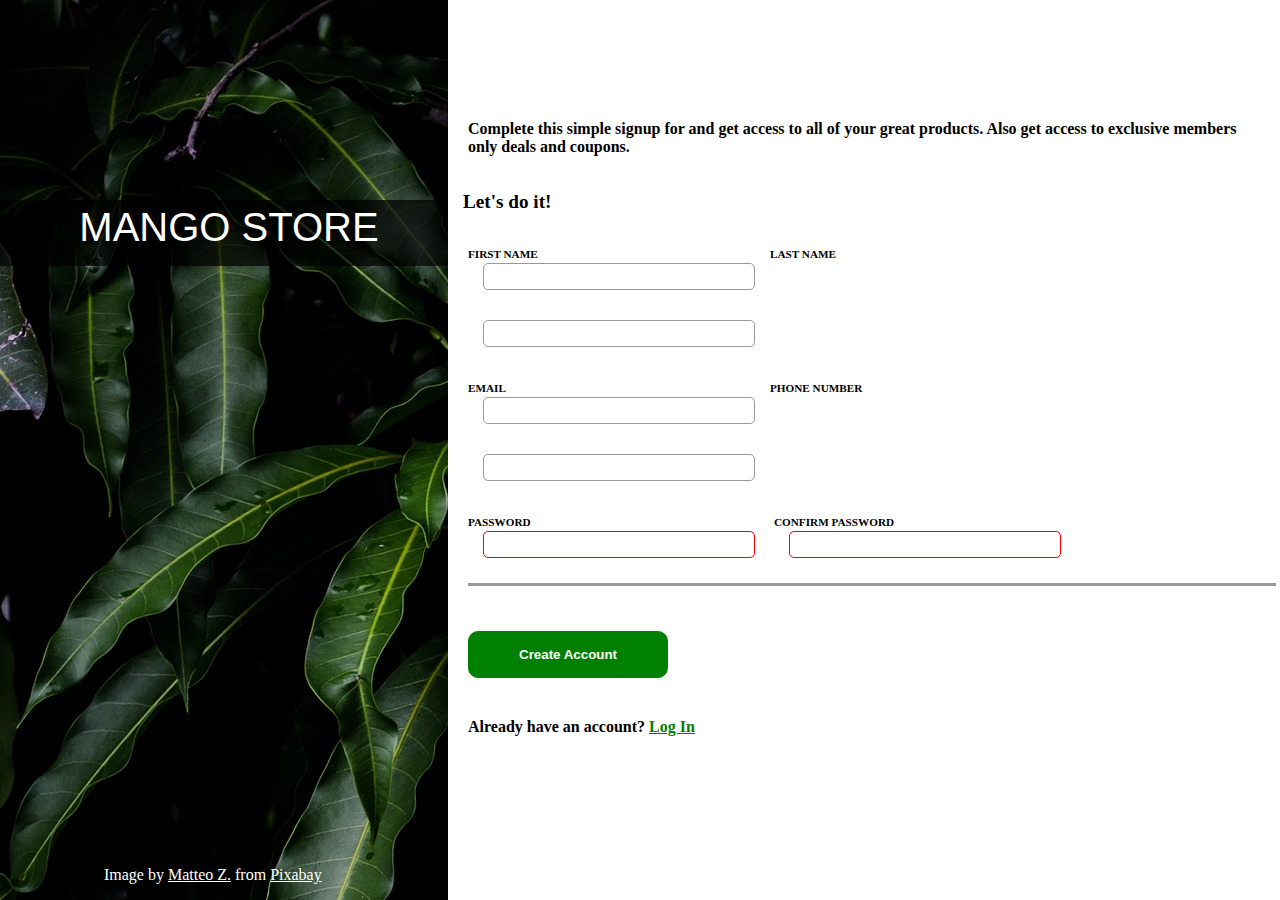
<file: index.html>
<!DOCTYPE html>
<html lang="en">
<head>
    <meta charset="UTF-8">
    <meta http-equiv="X-UA-Compatible" content="IE=edge">
    <meta name="viewport" content="width=device-width, initial-scale=1.0">
    <link rel="stylesheet" href="form-style.css">
    <script src="form-valid.js" defer></script>
    <title>Sign Up Form</title>
</head>
<body>
    <div class="header">
    <div class="logo">MANGO STORE</div>
    <p class="background-link">Image by <a href="https://pixabay.com/users/5023100-5023100/?utm_source=link-attribution&amp;utm_medium=referral&amp;utm_campaign=image&amp;utm_content=2261027">Matteo Z.</a> from <a href="https://pixabay.com//?utm_source=link-attribution&amp;utm_medium=referral&amp;utm_campaign=image&amp;utm_content=2261027">Pixabay</a></p>
    </div>

    <div class="container">
        <form action="" method="post" class="signup">
            <p class="para">Complete this simple signup for and get access 
                to all of your great products. Also get access
                to exclusive members only deals and coupons.
            </p>
            <legend class="legend">Let's do it!</legend>
            <div class="form-box" id="full-name">
                <label for="first-name">FIRST NAME</label>
                <input type="text" class="field" name="first-name">
                <label for="last-name">LAST NAME</label>
                <input type="text" class="field" name="last-name">
            </div>
            <div class="form-box" id="contact">
                <label for="mail">EMAIL</label>
                <input type="email" class="field" name="mail">
                <label for="phone-number">PHONE NUMBER</label>
                <input type="tel" class="field" name="phone-number">
            </div>
            <div class="form-box" id="password">
                <label for="user-password">PASSWORD</label>
                <input type="password" class="password" name="user-password" required minlength="8">
                <label for="user-password-confirm">CONFIRM PASSWORD</label>
                <input type="password" class="confirm-password" name="user-password-confirm" required minlength="8">
                <br>
                <span id="wrong-pass-alert"></span>
            </div>
            
            <button type="submit" class="button" onclick="return Validate()">Create Account</button>

            <p class="para">
                Already have an account? <a class="link" href="">Log In</a>
            </p>
         </form>
    </div>
</body>
</html>
</file>
<file: form-style.css>
body {
    display: flex;
    background-image: url(mango.jpg);
    margin: 0;
    padding: 0;
}

.header {
    display: flex;
    flex-direction: column;
    width: 35%;
}

.logo {
    background-color: rgb(0, 0, 0, 0.7);
    text-align: center;
    color: white;
    font-size: 2.5rem;
    font-family: 'Franklin Gothic Medium', 'Arial Narrow', Arial, sans-serif;
    margin-top: calc(2.5rem * 5);
    width: 100%;
    height: 3.5rem;
    padding: 5px;
}   

.background-link {
    color: white;
    margin-top: auto;
    text-align: center;
    margin-right: 1.4rem;
}

a {
    color: white;
}

.link {
    color: green;
}

.container {
    position: relative;
    width: 65%;
    height: 100vh;
    background-color: white;
    margin-left: auto;
}

.signup {
    margin-top: calc(2.5rem * 3);
}

.para {
    font-weight: 700;
    margin: 20px;
}

.legend {
    font-weight: 700;
    font-size: larger;
    padding: 15px;
}

.form-box{
    position: relative;
    width: 65%;
    margin: 20px;
}

.form-box label {
    position: absolute;
    font-weight: 600;
    font-size: .7rem;
}

.form-box input {
    padding: 5px;
    margin: 15px;
    border: 1px solid #999;
    border-radius: 5px;
    width: calc(2.5rem * 6.5);
}

.form-box:nth-of-type(3) {
    justify-content: center;
    width: calc(60vw + 40px);
    border-bottom: 3px inset #999;
    margin-bottom: 25px;
    padding-bottom: 10px;
}

input[type=text]:focus,
input[type=email]:focus,
input[type=tel]:focus {
    border: 3px solid blue;
}

input[type=password] {
    border: 1px solid red;
}

input[type=password]:focus {
    outline: none;
    border: 3px solid red;
}

#wrong-pass-alert {
    color: red;
}

.button {
    color: white;
    font-weight: 700;
    padding: 15px 50px;
    background-color: green;
    border: 1px solid green;
    border-radius: 10px;
    margin: 20px;
}
</file>
